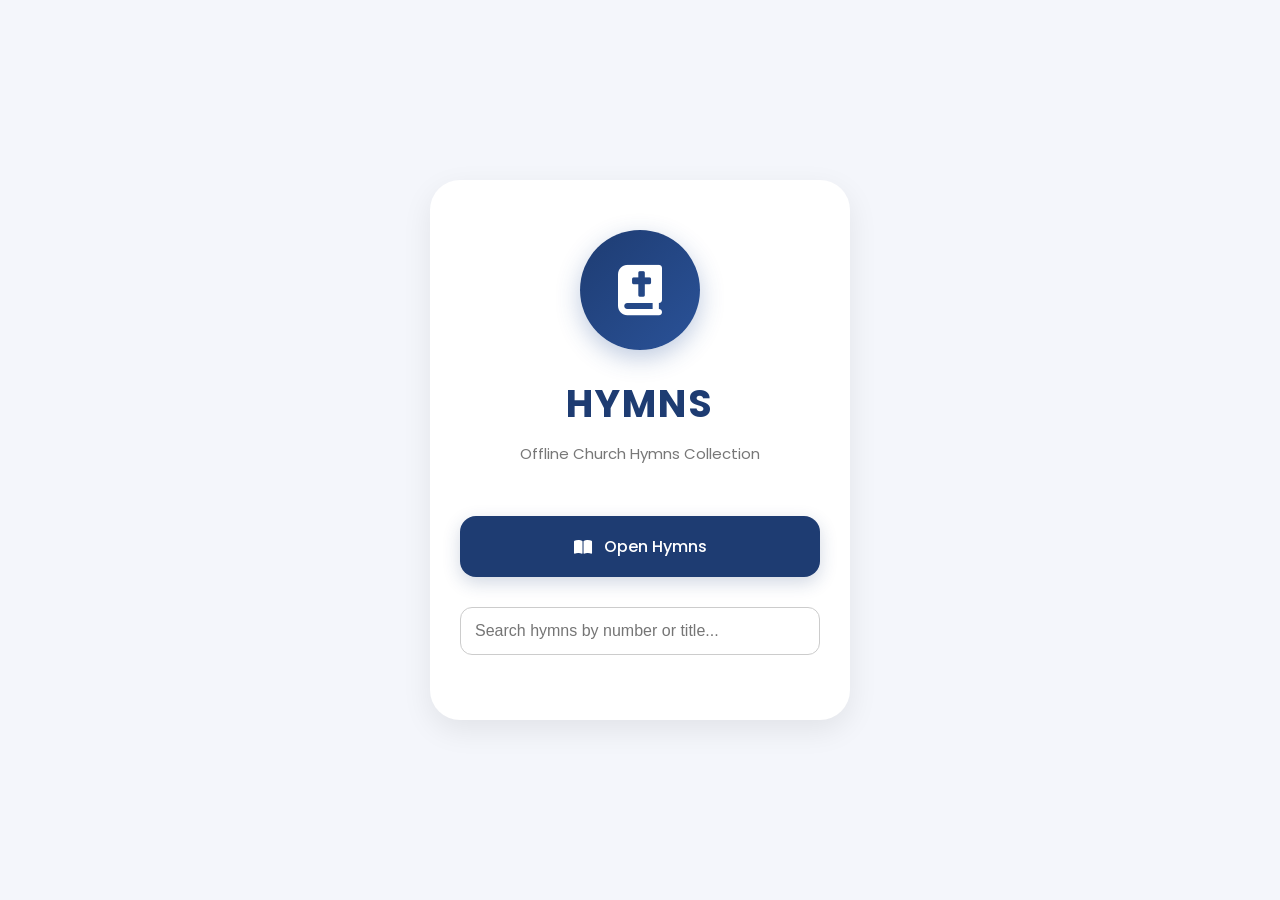
<file: index.html>
<!DOCTYPE html>
<html lang="en">
<head>
    <meta charset="UTF-8">
    <meta name="viewport" content="width=device-width, initial-scale=1.0">

    <title>Hymns</title>

    <!-- Google Font -->
    <link href="https://fonts.googleapis.com/css2?family=Poppins:wght@300;400;500;600;700&display=swap" rel="stylesheet">

    <!-- Font Awesome -->
    <link rel="stylesheet"
    href="https://cdnjs.cloudflare.com/ajax/libs/font-awesome/6.5.2/css/all.min.css">

    <!-- CSS -->
    <link rel="stylesheet" href="style.css">
<link rel="manifest" href="manifest.json">
<meta name="theme-color" content="#1e293b">
</head>
<body>

    <div class="home-container">

        <!-- Logo -->
        <div class="logo-section">

            <div class="logo-circle">
                <i class="fa-solid fa-book-bible"></i>
            </div>

            <h1>HYMNS</h1>

            <p>
                Offline Church Hymns Collection
            </p>

        </div>

        <!-- Buttons -->
        <div class="buttons-section">

            <a href="hymns.html" class="main-btn">
                <i class="fa-solid fa-book-open"></i>
                Open Hymns
            </a>

    
        </div>
<div class="search-wrapper">

    <input 
        type="text" 
        id="homeSearch" 
        placeholder="Search hymns by number or title..."
    >

    <div id="searchResults"></div>

</div>
    </div>

    <!-- JS -->
    <script src="script.js"></script>

</body>
</html>
</file>
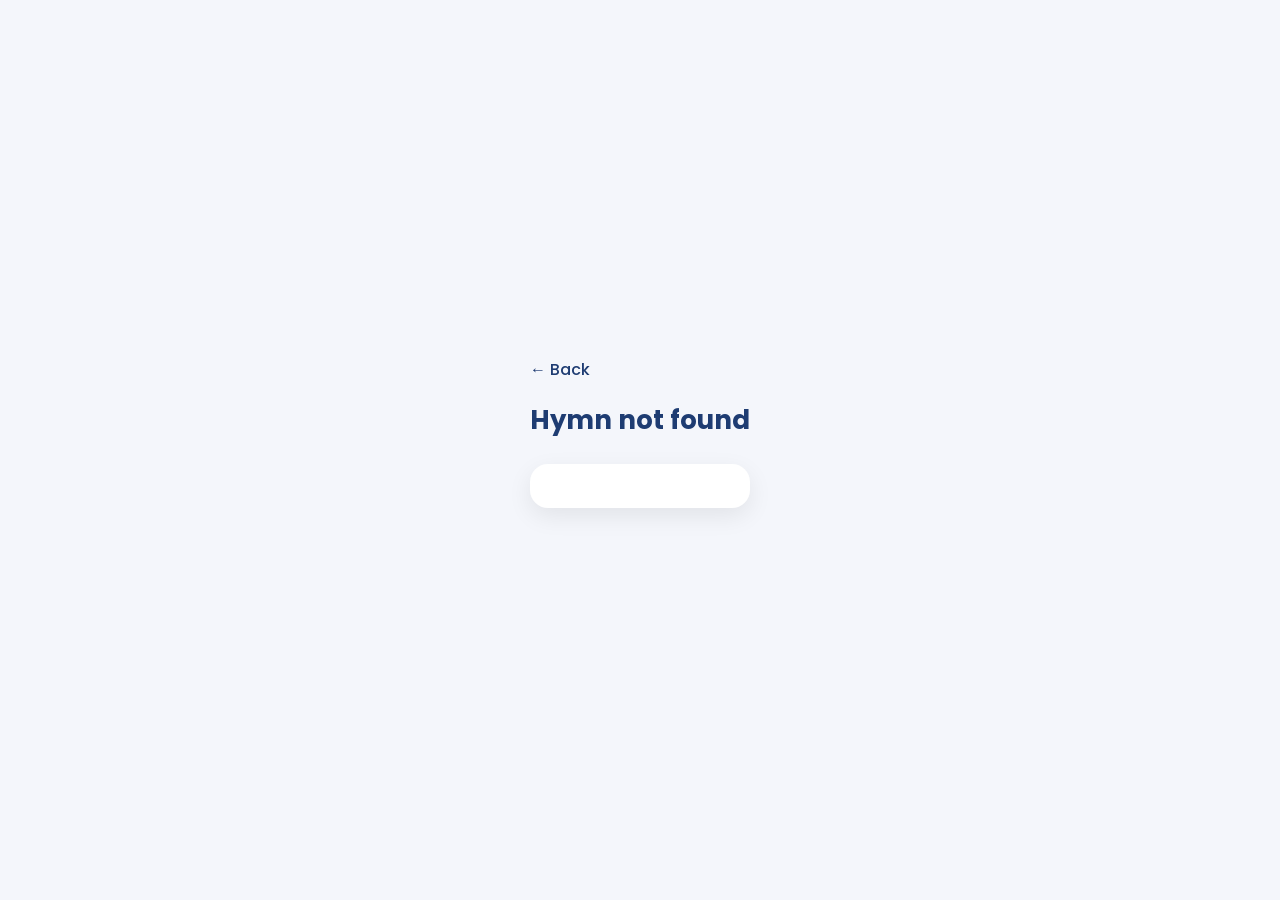
<file: hymn.html>
<!DOCTYPE html>
<html lang="en">
<head>
    <meta charset="UTF-8">
    <meta name="viewport" content="width=device-width, initial-scale=1.0">
    <title>Hymn</title>

    <link href="https://fonts.googleapis.com/css2?family=Poppins:wght@300;400;500;600&display=swap" rel="stylesheet">

    <link rel="stylesheet" href="style.css">
</head>
<body>

    <div class="hymn-container">

        <!-- Back Button -->
        <a href="hymns.html" class="back-btn">
            ← Back
        </a>

        <!-- Hymn Title -->
        <h1 id="hymnTitle">Loading...</h1>

        <!-- Hymn Content -->
        <div id="hymnLyrics" class="lyrics-box">

        </div>

    </div>

    <script src="script.js"></script>

    <script>
        // Get hymn ID from URL
        const params = new URLSearchParams(window.location.search);
        const hymnId = parseInt(params.get("id"));

        // Load hymns.json
        fetch("hymns.json")
            .then(response => response.json())
            .then(data => {

                const hymn = data.find(h => h.id === hymnId);

                if (hymn) {

                    document.getElementById("hymnTitle").innerText =
                        hymn.id + ". " + hymn.title;

                    const container = document.getElementById("hymnLyrics");

                    hymn.lyrics.forEach(stanza => {

                        const p = document.createElement("p");
                        p.classList.add("stanza");
                        p.innerText = stanza;

                        container.appendChild(p);

                    });

                } else {
                    document.getElementById("hymnTitle").innerText =
                        "Hymn not found";
                }

            })
            .catch(error => {
                document.getElementById("hymnTitle").innerText =
                    "Error loading hymn";
                console.log(error);
            });
    </script>

</body>
</html>
</file>
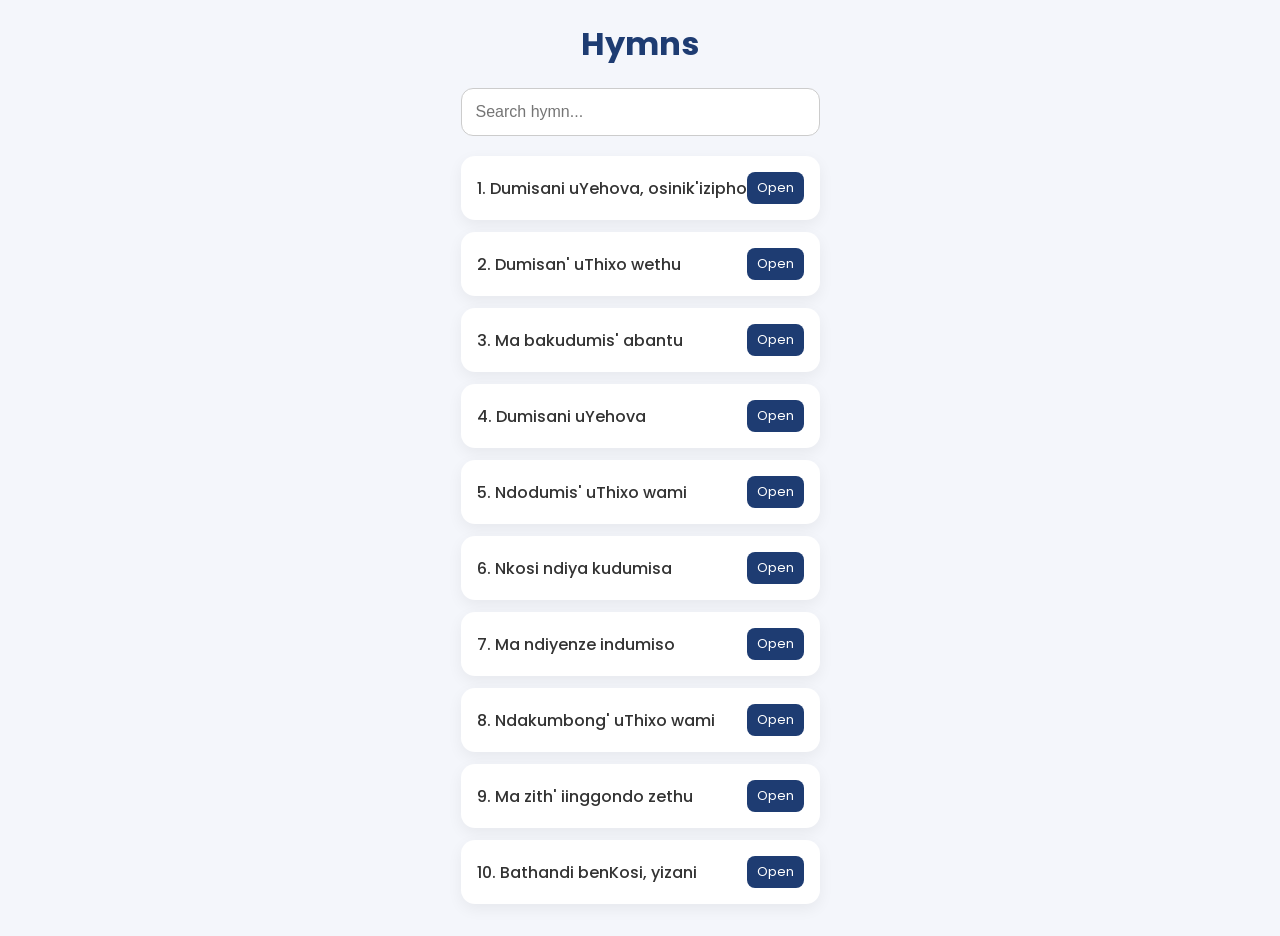
<file: hymns.html>
<!DOCTYPE html>
<html lang="en">
<head>
    <meta charset="UTF-8">
    <meta name="viewport" content="width=device-width, initial-scale=1.0">

    <title>Hymns List</title>

    <link href="https://fonts.googleapis.com/css2?family=Poppins:wght@300;400;500;600&display=swap" rel="stylesheet">

    <link rel="stylesheet" href="style.css">

    <style>
        /* PAGE-SPECIFIC STYLES */

        body{
            font-family: 'Poppins', sans-serif;
            background: #f4f6fb;
            margin: 0;
            padding: 0;
        }

        .container{
            max-width: 700px;
            margin: auto;
            padding: 20px;
        }

        h1{
            text-align: center;
            color: #1e3c72;
            margin-bottom: 20px;
        }

        .search-box{
            width: 100%;
            padding: 14px;
            border-radius: 12px;
            border: 1px solid #ccc;
            margin-bottom: 20px;
            font-size: 16px;
        }

        .hymn-item{
            background: #fff;
            padding: 16px;
            margin-bottom: 12px;
            border-radius: 14px;
            display: flex;
            justify-content: space-between;
            align-items: center;
            text-decoration: none;
            color: #333;
            box-shadow: 0 5px 15px rgba(0,0,0,0.06);
            transition: 0.2s;
        }

        .hymn-item:hover{
            transform: translateY(-2px);
        }

        .hymn-title{
            font-weight: 500;
        }

        .hymn-number{
            background: #1e3c72;
            color: white;
            padding: 6px 10px;
            border-radius: 8px;
            font-size: 13px;
        }
    </style>

</head>
<body>

<div class="container">

    <h1>Hymns</h1>

    <!-- SEARCH -->
    <input type="text" id="searchInput" class="search-box" placeholder="Search hymn...">

    <!-- LIST -->
    <div id="hymnsList"></div>

</div>

<script>
    let hymnsData = [];

    // LOAD JSON
    fetch("hymns.json")
        .then(res => res.json())
        .then(data => {
            hymnsData = data;
            displayHymns(data);
        });

    // DISPLAY FUNCTION
    function displayHymns(data){
        const list = document.getElementById("hymnsList");
        list.innerHTML = "";

        data.forEach(hymn => {
            list.innerHTML += `
                <a class="hymn-item" href="hymn.html?id=${hymn.id}">
                    <div class="hymn-title">${hymn.id}. ${hymn.title}</div>
                    <div class="hymn-number">Open</div>
                </a>
            `;
        });
    }

    // SEARCH FUNCTION
    document.getElementById("searchInput").addEventListener("input", function(){

        let value = this.value.toLowerCase();

        let filtered = hymnsData.filter(h =>
            h.title.toLowerCase().includes(value) ||
            h.id.toString().includes(value)
        );

        displayHymns(filtered);
    });

</script>

</body>
</html>
</file>
<file: style.css>
/* RESET */

*{
    margin: 0;
    padding: 0;
    box-sizing: border-box;
}


/* BODY */

body{
    font-family: 'Poppins', sans-serif;
    background: #f5f7fb;
    min-height: 100vh;
    display: flex;
    justify-content: center;
    align-items: center;
    padding: 20px;
}


/* MAIN CONTAINER */

.home-container{
    width: 100%;
    max-width: 420px;
    background: #ffffff;
    border-radius: 30px;
    padding: 50px 30px;
    box-shadow: 0 10px 30px rgba(0,0,0,0.08);
    text-align: center;
}


/* LOGO SECTION */

.logo-section{
    margin-bottom: 50px;
}


/* LOGO CIRCLE */

.logo-circle{
    width: 120px;
    height: 120px;
    background: linear-gradient(135deg, #1e3c72, #2a5298);
    margin: 0 auto 25px;
    border-radius: 50%;
    display: flex;
    justify-content: center;
    align-items: center;
    box-shadow: 0 8px 25px rgba(42,82,152,0.3);
}


/* ICON */

.logo-circle i{
    font-size: 50px;
    color: #ffffff;
}


/* APP TITLE */

.logo-section h1{
    font-size: 38px;
    color: #1e3c72;
    font-weight: 700;
    letter-spacing: 2px;
    margin-bottom: 10px;
}


/* SUBTITLE */

.logo-section p{
    color: #777;
    font-size: 15px;
    line-height: 1.6;
}


/* BUTTON SECTION */

.buttons-section{
    display: flex;
    flex-direction: column;
    gap: 18px;
}


/* BUTTONS */

.main-btn{
    background: #1e3c72;
    color: white;
    text-decoration: none;
    padding: 18px 20px;
    border-radius: 16px;
    font-size: 16px;
    font-weight: 500;
    display: flex;
    justify-content: center;
    align-items: center;
    gap: 12px;
    transition: 0.3s ease;
    box-shadow: 0 6px 18px rgba(30,60,114,0.2);
}


/* BUTTON HOVER */

.main-btn:hover{
    transform: translateY(-3px);
    background: #16325c;
}


/* SECOND BUTTON */

.secondary-btn{
    background: #ffffff;
    color: #1e3c72;
    border: 2px solid #1e3c72;
    box-shadow: none;
}


.secondary-btn:hover{
    background: #1e3c72;
    color: #ffffff;
}


/* MOBILE */

@media(max-width: 500px){

    .home-container{
        padding: 40px 22px;
    }

    .logo-circle{
        width: 100px;
        height: 100px;
    }

    .logo-circle i{
        font-size: 42px;
    }

    .logo-section h1{
        font-size: 32px;
    }

}
/* ============================= */
/* HYMN PAGE STYLING */
/* ============================= */

body{
    font-family: 'Poppins', sans-serif;
    background: #f4f6fb;
    margin: 0;
    padding: 0;
}

/* MAIN CONTAINER */
.hymn-container{
    max-width: 800px;
    margin: auto;
    padding: 25px 18px 60px;
}

/* BACK BUTTON */
.back-btn{
    display: inline-block;
    text-decoration: none;
    color: #1e3c72;
    font-weight: 500;
    margin-bottom: 20px;
    font-size: 16px;
}

/* HYMN TITLE */
#hymnTitle{
    font-size: 26px;
    color: #1e3c72;
    margin-bottom: 25px;
    line-height: 1.4;
}

/* LYRICS BOX */
.lyrics-box{
    background: #ffffff;
    padding: 22px;
    border-radius: 18px;
    box-shadow: 0 8px 25px rgba(0,0,0,0.08);
}

/* EACH STANZA */
.stanza{
    font-size: 18px;
    line-height: 1.8;
    color: #333;
    margin-bottom: 20px;
    white-space: pre-line; /* keeps line breaks */
}

/* RESPONSIVE */
@media(max-width: 600px){

    #hymnTitle{
        font-size: 22px;
    }

    .stanza{
        font-size: 16px;
        line-height: 1.7;
    }

    .lyrics-box{
        padding: 18px;
    }
}
.search-wrapper{
    margin-top: 30px;
}

#homeSearch{
    width: 100%;
    padding: 14px;
    border-radius: 12px;
    border: 1px solid #ccc;
    font-size: 16px;
    outline: none;
}

#searchResults{
    margin-top: 15px;
}

.result-item{
    background: #fff;
    padding: 14px;
    margin-bottom: 10px;
    border-radius: 12px;
    box-shadow: 0 5px 15px rgba(0,0,0,0.06);
    display: flex;
    justify-content: space-between;
    text-decoration: none;
    color: #333;
}

.result-item:hover{
    transform: scale(1.01);
}
</file>
